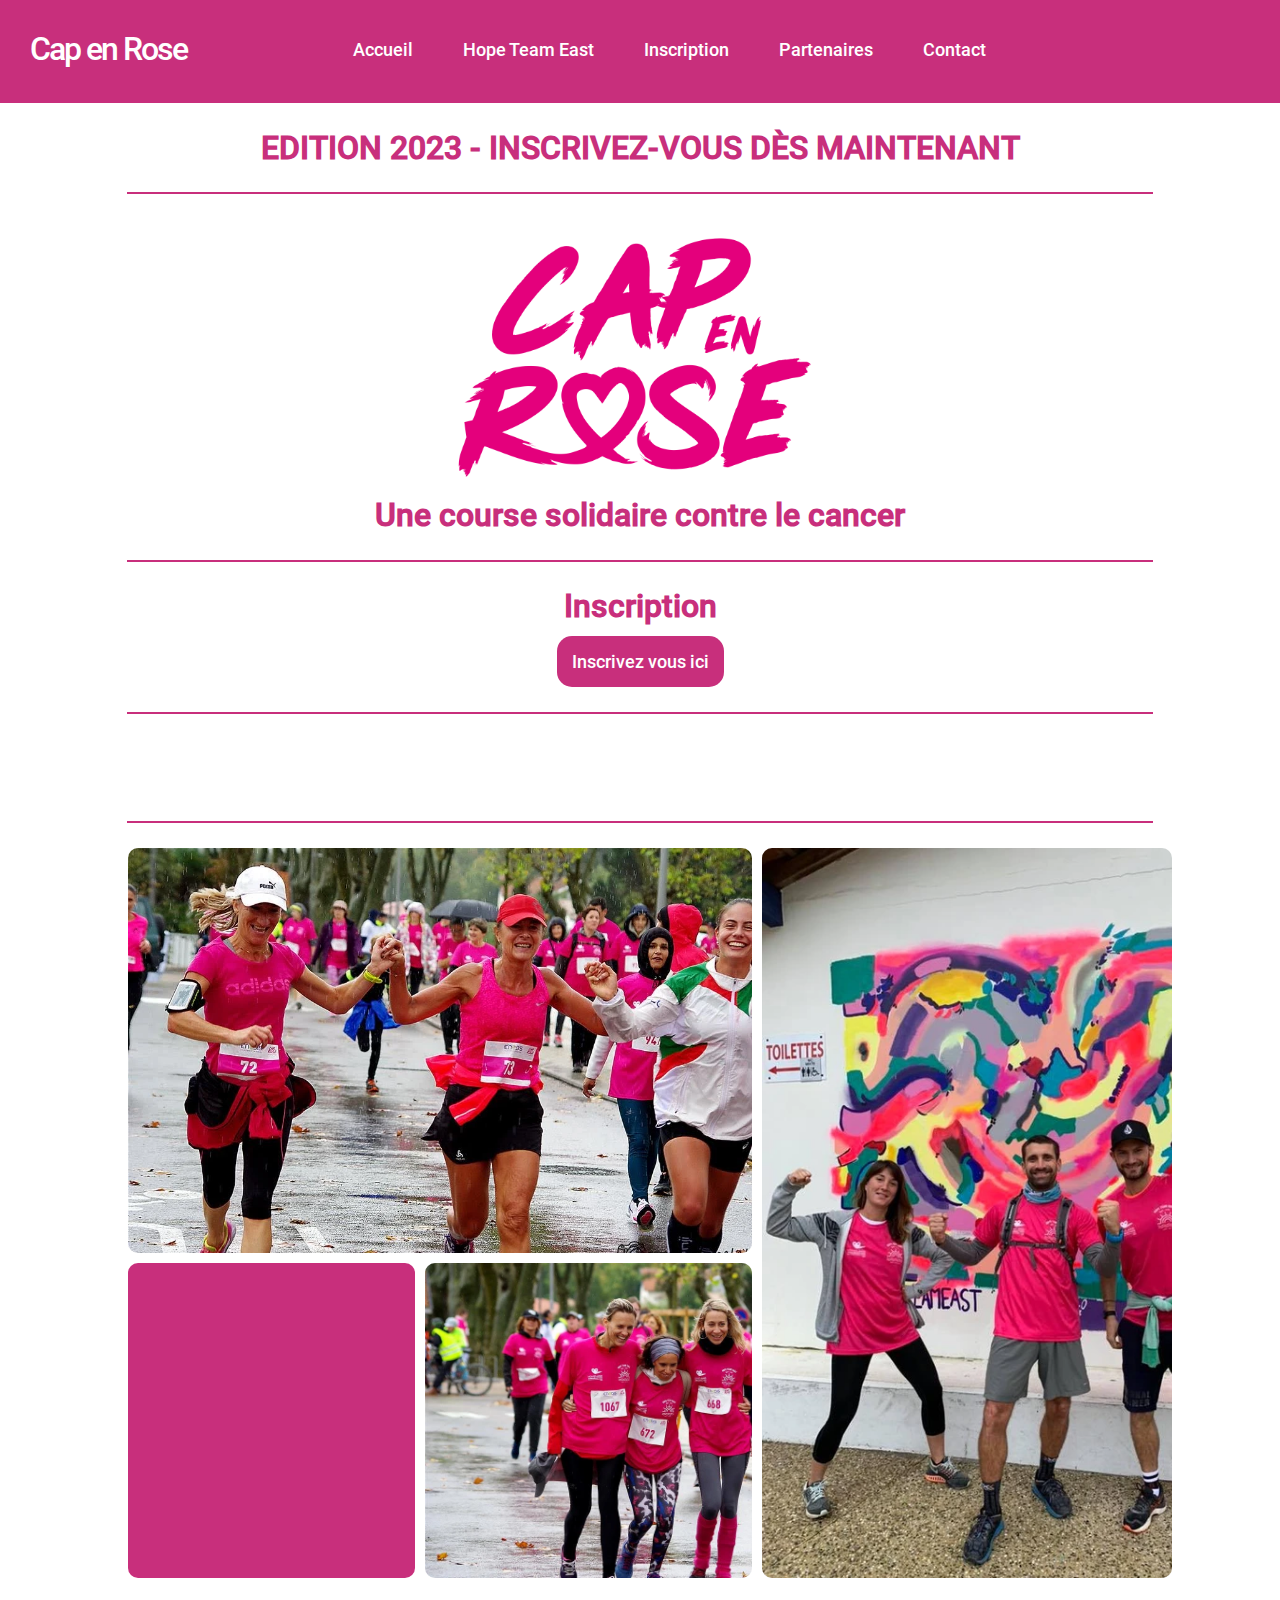
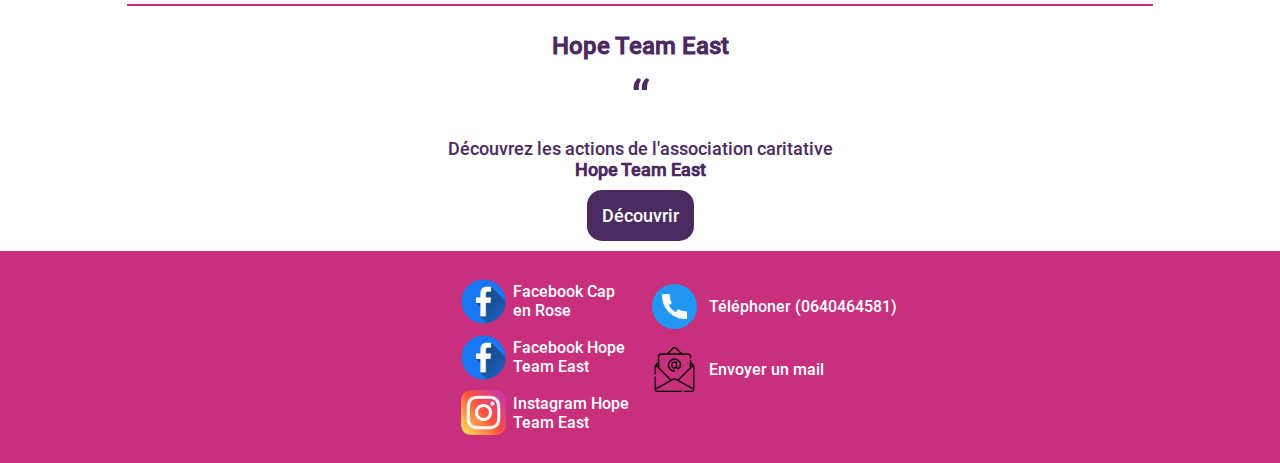
<file: index.html>
<!DOCTYPE html>
<html lang="fr">
<head>
    <meta charset="UTF-8">
    <meta name="viewport" content="width=device-width, initial-scale=1">
    <title>Cap en Rose</title>
    <link rel="stylesheet" href="index.css">
    <script src="index.js"></script>
</head>
<body>
<header>
    <div class="menu-m">
        <h2 class="page-title">Cap en Rose</h2>
        <nav>
            <div class="hamb-icon" onclick="animateHamburgerMenu(this)">
                <div class="bar1"></div>
                <div class="bar2"></div>
                <div class="bar3"></div>
            </div>
<!--            <ul>-->
<!--                <li><a href="index.html">Accueil</a></li>-->
<!--                <li><a href="https://www.hopeteameast.fr/">Hope Team East</a></li>-->
<!--                <li><a href="https://www.njuko.net/capenrose2023/select_competitionl">Inscription</a></li>-->
<!--                <li><a href="partners.html">Partenaires</a></li>-->
<!--                <li><a href="contact.html">Contact</a></li>-->
<!--            </ul>-->
        </nav>
    </div>
    <div class="menu-d">
        <h2 class="page-title">Cap en Rose</h2>
        <ul>
            <li><a href="index.html">Accueil</a></li>
            <li><a href="https://www.hopeteameast.fr/">Hope Team East</a></li>
            <li><a href="https://www.njuko.net/capenrose2023/select_competitionl">Inscription</a></li>
            <li><a href="partners.html">Partenaires</a></li>
            <li><a href="contact.html">Contact</a></li>
        </ul>
    </div>
</header>
<main>
    <div class="edition">
        <h2>EDITION 2023 - INSCRIVEZ-VOUS DÈS MAINTENANT</h2>
    </div>
    <hr>
    <div class="cause">
        <img src="media/cap-en-rose-logo.png" alt="">
        <h2>Une course solidaire contre le cancer</h2>
    </div>
    <hr>
    <div class="inscription">
        <h2>Inscription</h2>
        <div>
            <a href="https://www.njuko.net/capenrose2023/select_competition"><button>Inscrivez vous ici</button></a>
        </div>

    </div>
    <hr>
    <div class="rates-wrapper">
        <div class="rates">
            <p class="rate">
                Lorem ipsum dolor sit amet, consectetur adipiscing elit, sed do
                eiusmod tempor incididunt ut labore et dolore magna aliqua.
            </p>
            <p class="rate">
                Lorem ipsum dolor sit amet, consectetur adipiscing elit,
                sed do eiusmod tempor incididunt ut labore et dolore magna
                aliqua.
            </p>
            <p class="rate">
                Lorem ipsum dolor sit amet, consectetur adipiscing elit,
                sed do eiusmod tempor incididunt ut labore et dolore magna
                aliqua.
            </p>
        </div>
    </div>
    <hr>
    <div class="photos-wrapper">
        <div class="photo-1">
            <p></p>
        </div>
        <div class="photo-2">
            <p></p>
        </div>
        <div class="photo-3">
            <p></p>
        </div>
        <div class="photo-4">
            <p></p>
        </div>
    </div>
    <hr>
    <div class="hope-team-east">
        <h2>Hope Team East</h2>
        <p class="quotes">“</p>
        <p class="discover">Découvrez les actions de l'association caritative <br>
            <strong>Hope Team East</strong></p>
        <div>
            <a href="https://www.hopeteameast.fr/"><button>Découvrir</button></a>
        </div>
    </div>
</main>
<footer>
    <div class="footer-wrapper">
        <div class="social-links">
            <div class="cap-facebook">
                <a href="https://www.facebook.com/capenrose">
                    <img src="media/facebook.png" alt="">
                    <p>Facebook Cap en Rose</p>
                </a>
            </div>
            <div class="hope-facebook">
                <a href="https://www.facebook.com/hopeteameast">
                    <img src="media/facebook.png" alt="">
                    <p>Facebook Hope Team East</p>
                </a>
            </div>
            <div class="hope-instagram">
                <a href="https://www.instagram.com/hopeteameast/">
                    <img src="media/instagram.png" alt="">
                    <p>Instagram Hope Team East</p>
                </a>
            </div>
        </div>
        <div class="contact">
            <div class="phone">
                <a href="tel:+0640464581">
                    <img src="media/telephone.png" alt="">
                    <p>Téléphoner (0640464581)</p>
                </a>
            </div>
            <div class="email">
                <a href="mailto:contact@hopeteameast.fr">
                    <img src="media/email.png" alt="">
                    <p>Envoyer un mail</p>
                </a>
            </div>
        </div>
    </div>
</footer>
</body>
</html>
</file>
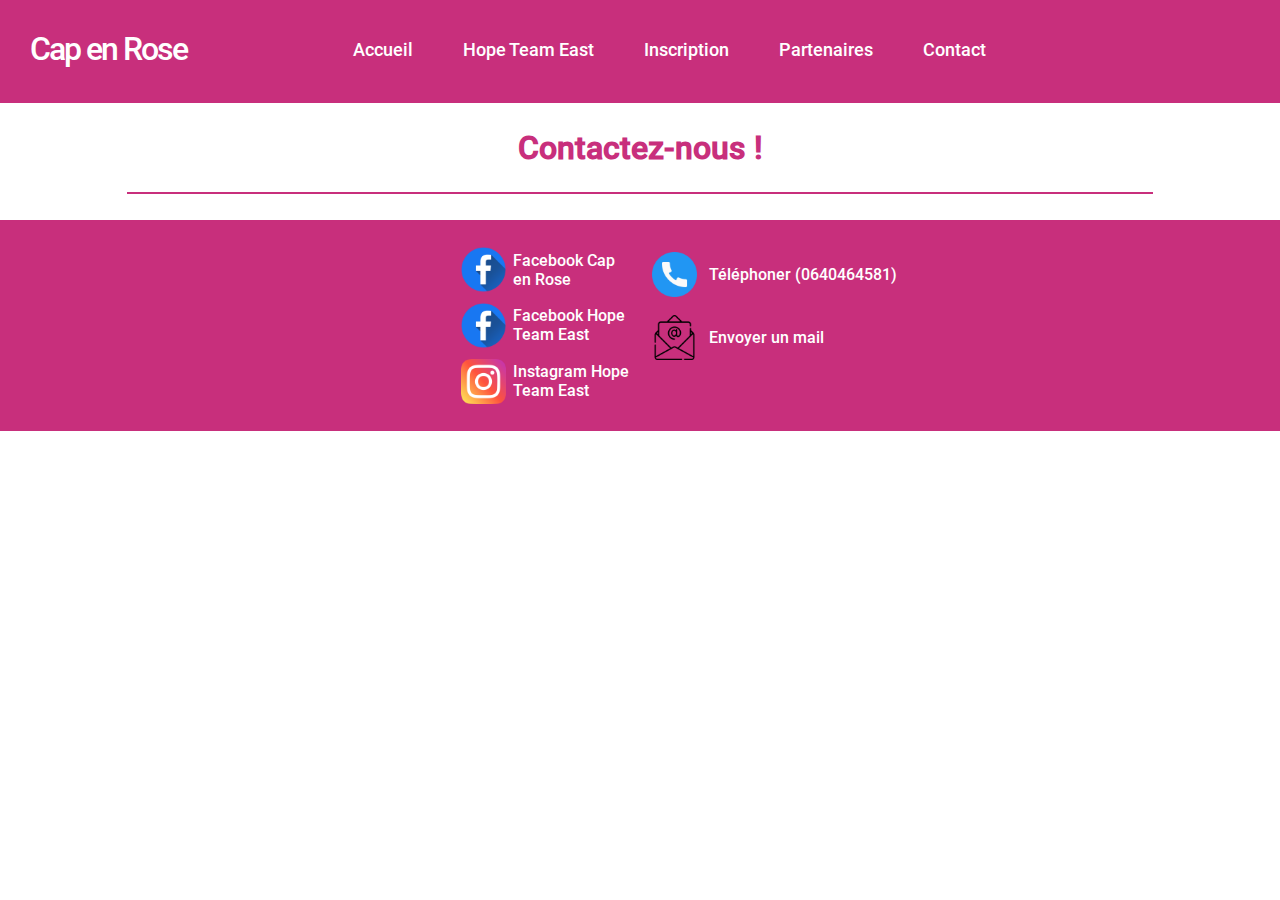
<file: contact.html>
<!DOCTYPE html>
<html lang="en">
<head>
    <meta charset="UTF-8">
    <title>Title</title>
    <meta name="viewport" content="width=device-width, initial-scale=1">
    <link rel="stylesheet" href="contact.css">
</head>
<body>
<header>
    <div class="menu">
        <h2 class="page-title">Cap en Rose</h2>
        <ul>
            <li><a href="index.html">Accueil</a></li>
            <li><a href="https://www.hopeteameast.fr/">Hope Team East</a></li>
            <li><a href="https://www.njuko.net/capenrose2023/select_competitionl">Inscription</a></li>
            <li><a href="partners.html">Partenaires</a></li>
            <li><a href="contact.html">Contact</a></li>
        </ul>
    </div>
</header>
<main>
<h2 class="contact-title">Contactez-nous !</h2>
    <hr>
</main>
<footer>
    <div class="footer-wrapper">
        <div class="social-links">
            <div class="cap-facebook">
                <a href="https://www.facebook.com/capenrose">
                    <img src="media/facebook.png" alt="">
                    <p>Facebook Cap en Rose</p>
                </a>
            </div>
            <div class="hope-facebook">
                <a href="https://www.facebook.com/hopeteameast">
                    <img src="media/facebook.png" alt="">
                    <p>Facebook Hope Team East</p>
                </a>
            </div>
            <div class="hope-instagram">
                <a href="https://www.instagram.com/hopeteameast/">
                    <img src="media/instagram.png" alt="">
                    <p>Instagram Hope Team East</p>
                </a>
            </div>
        </div>
        <div class="contact">
            <div class="phone">
                <a href="tel:+0640464581">
                    <img src="media/telephone.png" alt="">
                    <p>Téléphoner (0640464581)</p>
                </a>
            </div>
            <div class="email">
                <a href="mailto:contact@hopeteameast.fr">
                    <img src="media/email.png" alt="">
                    <p>Envoyer un mail</p>
                </a>
            </div>
        </div>
    </div>
</footer>
</body>
</html>
</file>
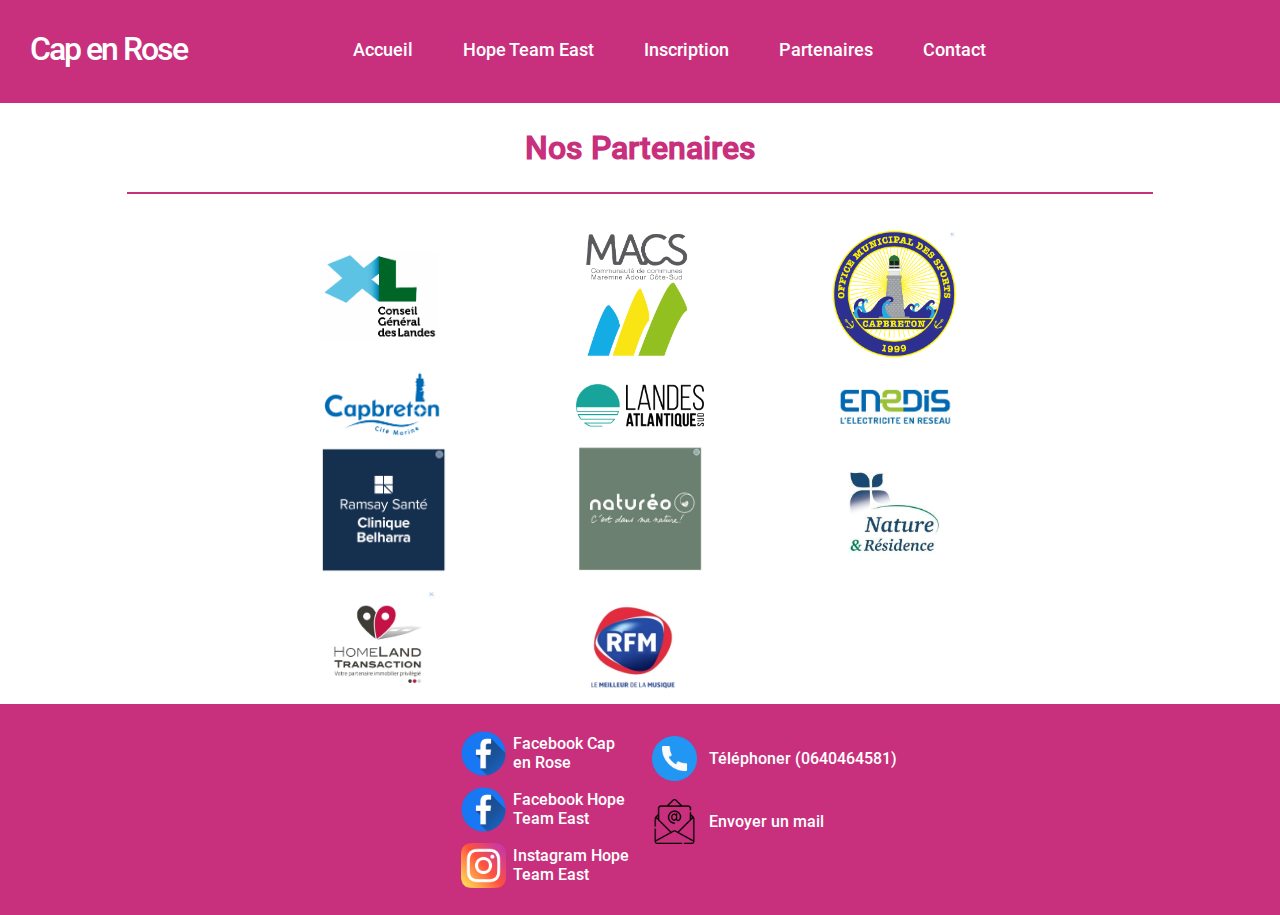
<file: partners.html>
<!DOCTYPE html>
<html lang="en">
<head>
    <meta charset="UTF-8">
    <title>Title</title>
    <meta name="viewport" content="width=device-width, initial-scale=1">
    <link rel="stylesheet" href="partners.css">
</head>
<body>
<header>
    <div class="menu">
        <h2 class="page-title">Cap en Rose</h2>
        <ul>
            <li><a href="index.html">Accueil</a></li>
            <li><a href="https://www.hopeteameast.fr/">Hope Team East</a></li>
            <li><a href="https://www.njuko.net/capenrose2023/select_competitionl">Inscription</a></li>
            <li><a href="partners.html">Partenaires</a></li>
            <li><a href="contact.html">Contact</a></li>
        </ul>
    </div>
</header>
<main>
    <h2 class="partners-title">Nos Partenaires</h2>
    <hr>
    <div class="partners-wrapper">
        <a href=""><img src="media/xl-landes.png" alt=""></a>
        <a href=""><img src="media/macs.png" alt=""></a>
        <a href=""><img src="media/oms.png" alt=""></a>
        <a href=""><img src="media/capbreton.png" alt=""></a>
        <a href=""><img src="media/landes-atlantique-sud.png" alt=""></a>
        <a href=""><img src="media/enedis.png" alt=""></a>
        <a href=""><img src="media/clinique.png" alt=""></a>
        <a href=""><img src="media/natureo.png" alt=""></a>
        <a href=""><img src="media/nature-et-résidence.png" alt=""></a>
        <a href=""><img src="media/homeland.png" alt=""></a>
        <a href=""><img src="media/rfm.png" alt=""></a>
    </div>
</main>
<footer>
    <div class="footer-wrapper">
        <div class="social-links">
            <div class="cap-facebook">
                <a href="https://www.facebook.com/capenrose">
                    <img src="media/facebook.png" alt="">
                    <p>Facebook Cap en Rose</p>
                </a>
            </div>
            <div class="hope-facebook">
                <a href="https://www.facebook.com/hopeteameast">
                    <img src="media/facebook.png" alt="">
                    <p>Facebook Hope Team East</p>
                </a>
            </div>
            <div class="hope-instagram">
                <a href="https://www.instagram.com/hopeteameast/">
                    <img src="media/instagram.png" alt="">
                    <p>Instagram Hope Team East</p>
                </a>
            </div>
        </div>
        <div class="contact">
            <div class="phone">
                <a href="tel:+0640464581">
                    <img src="media/telephone.png" alt="">
                    <p>Téléphoner (0640464581)</p>
                </a>
            </div>
            <div class="email">
                <a href="mailto:contact@hopeteameast.fr">
                    <img src="media/email.png" alt="">
                    <p>Envoyer un mail</p>
                </a>
            </div>
        </div>
    </div>
</footer>
</body>
</html>
</file>
<file: index.css>
@font-face {
    font-family: "Roboto";
    src: url("fonts/Roboto-Medium.ttf");
}

@media only screen and (max-width: 800px) {
    .menu-d {
        display: none;
    }

    * {
        padding: 0;
        margin: 0;
        font-family: "Roboto", serif;
    }

    header {
        width: 100%;
        position: sticky;
        top: 0;
        overflow: hidden;
        padding: 30px 0 35px 0;
        color: white;
        background-color: #C82F7C;
    }

    .menu-m {
        display: flex;
        justify-content: space-between;
        align-items: center;
    }

    .page-title {
        margin-left: 30px;
        font-weight: normal;
        font-size: 32px;
        letter-spacing: -2px;
    }

    .hamb-icon {
        display: inline-block;
        cursor: pointer;
    }

    .bar1, .bar2, .bar3 {
        width: 35px;
        height: 5px;
        background-color: white;
        margin: 6px 0;
        transition: 0.4s;
    }

    .change .bar1 {
        transform: translate(0, 11px) rotate(-45deg);
    }

    .change .bar2 {opacity: 0;}

    .change .bar3 {
        transform: translate(0, -11px) rotate(45deg);
    }

    .edition {
        margin: 2%;

    }

    .edition h2 {
        font-size: 32px;
        color: #C82F7C;
        text-align: center;
    }
    hr {
        width: 80%;
        margin: 4% auto 4% auto;
        border: solid #C82F7C 1px;
        background-color: #C82F7C;
    }

    .cause {
        flex-direction: column;
        display: flex;
        align-items: center;
        margin: 2%;
    }

    .cause img {
        width: 80%;
    }

    .cause h2 {
        font-size: 32px;
        color: #C82F7C;
        text-align: center;
    }

    @keyframes display {
        0% {
            transform: translateX(200px);
            opacity: 0;
        }
        10% {
            transform: translateX(0);
            opacity: 1;
        }
        20% {
            transform: translateX(0);
            opacity: 1;
        }
        30% {
            transform: translateX(-200px);
            opacity: 0;
        }
        100% {
            transform: translateX(-200px);
            opacity: 0;
        }
    }


    .rates p {
        width: 250px;
    }

    .rates {
        display: flex;
        position: relative;
        background-color: red;
        color: #C82F7C;
        z-index: -1;
    }

    .rates > p{
        text-align: center;
        position: absolute;
        top: 0;
        left: calc(50% - 125px);
        opacity: 0;
        animation: display 15s infinite
    }

    p:nth-child(2) {
        animation-delay: 5s;
    }
    p:nth-child(3) {
        animation-delay: 10s;
    }

    .rates-wrapper {
        width: 100%;
        margin: 0 0 14vh 0;
    }

    .photos-wrapper {
        display: grid;
        margin: 2% 10% 2% 10%;
        grid-template-columns: 50% 50%;
        grid-template-rows: 45vh 35vh;
        grid-gap: 10px;
    }

    .photo-1 {
        border-radius: 10px;
        background-image: url("media/cap-photo-1.webp");
        background-repeat: no-repeat;
        background-size: cover;
        grid-column: 1 / 3;
    }

    .photo-2 {
        background-image: url("media/cap-photo-3.webp");
        background-repeat: no-repeat;
        background-size: cover;
        border-radius: 10px;
        grid-column: 1;
        grid-row: 2;
        background-color: #C82F7C;
    }

    .photo-3 {
        border-radius: 10px;
        background-image: url("media/cap-photo-2.webp");
        background-repeat: no-repeat;
        background-size: cover;
        grid-row: 2;
        grid-column: 2;
    }
    .inscription {
        width: 80%;
        margin: 0 auto 0 auto;
    }

    .inscription h2 {
        font-size: 32px;
        color: #C82F7C;
        text-align: center;
    }

    .inscription div {
        width: fit-content;
        margin: 2% auto 2% auto;
    }

    .inscription a button {
        font-size: 18px;
        border-radius: 15px;
        padding: 15px;
        border: none;
        background-color: #C82F7C;
        color: white;
        cursor: pointer;
    }

    .hope-team-east {
        width: 80%;
        margin: 0 auto 0 auto;
    }

    .hope-team-east h2 {
        color: #4B2B5F;
        text-align: center;
    }

    .quotes {
        margin: 2%;
        text-align: center;
        color: #4B2B5F;
        font-size: 50px;
    }

    .discover {
        margin-bottom: 10%;
        font-size: 18px;
        text-align: center;
        color: #4B2B5F;
    }

    .hope-team-east div {
        width: fit-content;
        margin: 2% auto 2% auto;
    }

    .hope-team-east a button {
        font-size: 18px;
        border-radius: 15px;
        padding: 15px;
        border: none;
        background-color: #4B2B5F;
        color: white;
        cursor: pointer;
    }

    footer {
        padding: 20px;
        background-color: #C82F7C;
        color: white;
    }

    .footer-wrapper {
        display: flex;
        flex-direction: column;
        align-content: center;
    }

    .social-links div {
        margin: 5%;
    }

    .social-links {
    }

    .social-links div a{;
        display: flex;
        align-items: center;
        text-decoration: none;
        color: white;
    }

    .footer-wrapper * img {
        margin-right: 3%;
        height: 5vh;
    }

    .contact {
    }

    .contact div a {
        display: flex;
        align-items: center;
        text-decoration: none;
        color: white;
    }

    .contact div {
        margin: 5%;
    }

}

@media only screen and (min-width: 800px) {

    .menu-m {
        display: none;
    }

    * {
        padding: 0;
        margin: 0;
        font-family: "Roboto", serif;
    }

    header {
        width: 100%;
        position: sticky;
        top: 0;
        overflow: hidden;
        padding: 30px 0 35px 0;
        color: white;
        background-color: #C82F7C;
    }

    .menu-d {
        display: flex;
        justify-content: space-between;
        align-items: center;
    }

    .page-title {
        margin-left: 30px;
        font-weight: normal;
        font-size: 32px;
        letter-spacing: -2px;
    }


    .menu-d ul {
        position: relative;
        right: 5%;
        margin: 0 auto 0 auto;
        display: flex;
        gap: 50px;
        justify-content: center;
    }


    .menu-d ul li {
        list-style-type: none;
    }

    .menu-d ul li a{
        position: relative;
        font-family: "Roboto", serif;
        font-size: 18px;
        text-decoration: none;
        color: white;
    }

    .menu-d ul li a::after {
        border-radius: 100px;
        content: '';
        position: absolute;
        width: 100%;
        transform: scaleX(0);
        height: 3px;
        bottom: -4px;
        left: 0;
        background-color: white;
        transform-origin: bottom right;
        transition: transform 0.25s ease-out;
    }

    .menu-d ul li a:hover::after {
        transform: scaleX(1);
        transform-origin: bottom left;
    }

    .edition {
        margin: 2%;

    }

    .edition h2 {
        font-size: 32px;
        color: #C82F7C;
        text-align: center;
    }


    .cause {
        flex-direction: column;
        display: flex;
        align-items: center;
        margin: 2%;
    }

    .cause img {
        width: 40%;
    }

    .cause h2 {
        font-size: 32px;
        color: #C82F7C;
        text-align: center;
    }

    @keyframes display {
        0% {
            transform: translateX(200px);
            opacity: 0;
        }
        10% {
            transform: translateX(0);
            opacity: 1;
        }
        20% {
            transform: translateX(0);
            opacity: 1;
        }
        30% {
            transform: translateX(-200px);
            opacity: 0;
        }
        100% {
            transform: translateX(-200px);
            opacity: 0;
        }
    }

    .rates-wrapper {
    }

    .rates p {
        width: 500px;
    }

    .rates {
        display: flex;
        position: relative;
        background-color: red;
        color: #C82F7C;
        z-index: -1;
    }

    .rates > p{
        text-align: center;
        position: absolute;
        top: 0;
        left: calc(50% - 250px);
        opacity: 0;
        animation: display 15s infinite
    }

    p:nth-child(2) {
        animation-delay: 5s;
    }
    p:nth-child(3) {
        animation-delay: 10s;
    }

    .rates-wrapper {
        margin: 0 0 9vh 0;
    }

    .photos-wrapper {
        display: grid;
        margin: 2% 10% 2% 10%;
        grid-template-columns: 28% 32% 40%;
        grid-template-rows: 45vh 35vh;
        grid-gap: 10px;
    }

    .photo-1 {
        border-radius: 10px;
        background-image: url("media/cap-photo-1.webp");
        background-repeat: no-repeat;
        background-size: cover;
        grid-column: 1 / 3;
    }

    .photo-1 p {
        display: none;
    }

    .photo-2 {
        border-radius: 10px;
        grid-column: 1;
        grid-row: 2;
        background-color: #C82F7C;
    }

    .photo-3 {
        border-radius: 10px;
        background-image: url("media/cap-photo-2.webp");
        background-repeat: no-repeat;
        background-size: cover;
        grid-row: 2;
        grid-column: 2;
    }

    .photo-4 {
        border-radius: 10px;
        background-image: url("media/cap-photo-3.webp");
        background-repeat: no-repeat;
        background-size: cover;
        grid-row: 1 / 3;
        grid-column: 3;
    }

    hr {
        width: 80%;
        margin: 2% auto 2% auto;
        border: solid #C82F7C 1px;
        background-color: #C82F7C;
    }

    .inscription {
        width: 40%;
        margin: 0 auto 0 auto;
    }

    .inscription h2 {
        font-size: 32px;
        color: #C82F7C;
        text-align: center;
    }

    .inscription div {
        width: fit-content;
        margin: 2% auto 2% auto;
    }

    .inscription a button {
        font-size: 18px;
        border-radius: 15px;
        padding: 15px;
        border: none;
        background-color: #C82F7C;
        color: white;
        cursor: pointer;
    }

    .hope-team-east {
        width: 40%;
        margin: 0 auto 0 auto;
    }

    .hope-team-east h2 {
        color: #4B2B5F;
        text-align: center;
    }

    .quotes {
        margin: 2%;
        text-align: center;
        color: #4B2B5F;
        font-size: 50px;
    }

    .discover {
        font-size: 18px;
        text-align: center;
        color: #4B2B5F;
    }

    .hope-team-east div {
        width: fit-content;
        margin: 2% auto 2% auto;
    }

    .hope-team-east a button {
        font-size: 18px;
        border-radius: 15px;
        padding: 15px;
        border: none;
        background-color: #4B2B5F;
        color: white;
        cursor: pointer;
    }

    footer {
        padding: 20px;
        background-color: #C82F7C;
        color: white;
    }

    .footer-wrapper {
        display: grid;
        grid-template-columns: 1fr 1fr;
        grid-template-rows: 1fr;
    }

    .social-links {
        margin-left: auto;
        width: 30%;
        grid-column: 1;
    }

    .social-links div a{;
        display: flex;
        align-items: center;
        text-decoration: none;
        color: white;
    }

    .social-links div * {
        margin: 2%;
    }

    .footer-wrapper * img {
        height: 5vh;
    }

    .contact {
        width: 50%;
        grid-column: 2;
    }

    .contact div a {
        display: flex;
        align-items: center;
        text-decoration: none;
        color: white;
    }

    .contact div * {
        margin: 2%;
    }
}
</file>
<file: contact.css>
@font-face {
    font-family: "Roboto";
    src: url("fonts/Roboto-Medium.ttf");
}

@media only screen and (max-width: 800px) {
    
}

* {
    padding: 0;
    margin: 0;
    font-family: "Roboto", serif;
}

header {
    width: 100%;
    position: sticky;
    top: 0;
    overflow: hidden;
    padding: 30px 0 35px 0;
    color: white;
    background-color: #C82F7C;
}

.menu {
    display: flex;
    justify-content: space-between;
    align-items: center;
}

.page-title {
    margin-left: 30px;
    font-weight: normal;
    font-size: 32px;
    letter-spacing: -2px;
}


.menu ul {
    position: relative;
    right: 5%;
    margin: 0 auto 0 auto;
    display: flex;
    gap: 50px;
    justify-content: center;
}


.menu ul li {
    list-style-type: none;
}

.menu ul li a{
    position: relative;
    font-family: "Roboto", serif;
    font-size: 18px;
    text-decoration: none;
    color: white;
}

.menu ul li a::after {
    border-radius: 100px;
    content: '';
    position: absolute;
    width: 100%;
    transform: scaleX(0);
    height: 3px;
    bottom: -4px;
    left: 0;
    background-color: white;
    transform-origin: bottom right;
    transition: transform 0.25s ease-out;
}

.menu ul li a:hover::after {
    transform: scaleX(1);
    transform-origin: bottom left;
}

.contact-title {
    margin-top: 2%;
    font-size: 32px;
    color: #C82F7C;
    text-align: center;
}

hr {
    width: 80%;
    margin: 2% auto 2% auto;
    border: solid #C82F7C 1px;
    background-color: #C82F7C;
}



footer {
    padding: 20px;
    background-color: #C82F7C;
    color: white;
}

.footer-wrapper {
    display: grid;
    grid-template-columns: 1fr 1fr;
    grid-template-rows: 1fr;
}

.social-links {
    margin-left: auto;
    width: 30%;
    grid-column: 1;
}

.social-links div a{;
    display: flex;
    align-items: center;
    text-decoration: none;
    color: white;
}

.social-links div * {
    margin: 2%;
}

.footer-wrapper * img {
    height: 5vh;
}

.contact {
    width: 50%;
    grid-column: 2;
}

.contact div a {
    display: flex;
    align-items: center;
    text-decoration: none;
    color: white;
}

.contact div * {
    margin: 2%;
}
</file>
<file: partners.css>
@font-face {
    font-family: "Roboto";
    src: url("fonts/Roboto-Medium.ttf");
}

* {
    padding: 0;
    margin: 0;
    font-family: "Roboto", serif;
}

header {
    width: 100%;
    position: sticky;
    top: 0;
    overflow: hidden;
    padding: 30px 0 35px 0;
    color: white;
    background-color: #C82F7C;
}

.menu {
    display: flex;
    justify-content: space-between;
    align-items: center;
}

.page-title {
    margin-left: 30px;
    font-weight: normal;
    font-size: 32px;
    letter-spacing: -2px;
}


.menu ul {
    position: relative;
    right: 5%;
    margin: 0 auto 0 auto;
    display: flex;
    gap: 50px;
    justify-content: center;
}


.menu ul li {
    list-style-type: none;
}

.menu ul li a{
    position: relative;
    font-family: "Roboto", serif;
    font-size: 18px;
    text-decoration: none;
    color: white;
}

.menu ul li a::after {
    border-radius: 100px;
    content: '';
    position: absolute;
    width: 100%;
    transform: scaleX(0);
    height: 3px;
    bottom: -4px;
    left: 0;
    background-color: white;
    transform-origin: bottom right;
    transition: transform 0.25s ease-out;
}

.menu ul li a:hover::after {
    transform: scaleX(1);
    transform-origin: bottom left;
}

.partners-title {
    margin-top: 2%;
    font-size: 32px;
    color: #C82F7C;
    text-align: center;
}

hr {
    width: 80%;
    margin: 2% auto 2% auto;
    border: solid #C82F7C 1px;
    background-color: #C82F7C;
}

.partners-wrapper {
    width: 60%;
    margin: 0 auto 0 auto;
    display: grid;
    grid-template-columns: 1fr 1fr 1fr;
    grid-gap: 0;
}

.partners-wrapper a {
    display: grid;
    align-items: center;
    justify-items: center;
}

.partners-wrapper a img {
    width: 50%;
}

footer {
    padding: 20px;
    background-color: #C82F7C;
    color: white;
}

.footer-wrapper {
    display: grid;
    grid-template-columns: 1fr 1fr;
    grid-template-rows: 1fr;
}

.social-links {
    margin-left: auto;
    width: 30%;
    grid-column: 1;
}

.social-links div a{;
    display: flex;
    align-items: center;
    text-decoration: none;
    color: white;
}

.social-links div * {
    margin: 2%;
}

.footer-wrapper * img {
    height: 5vh;
}

.contact {
    width: 50%;
    grid-column: 2;
}

.contact div a {
    display: flex;
    align-items: center;
    text-decoration: none;
    color: white;
}

.contact div * {
    margin: 2%;
}
</file>
